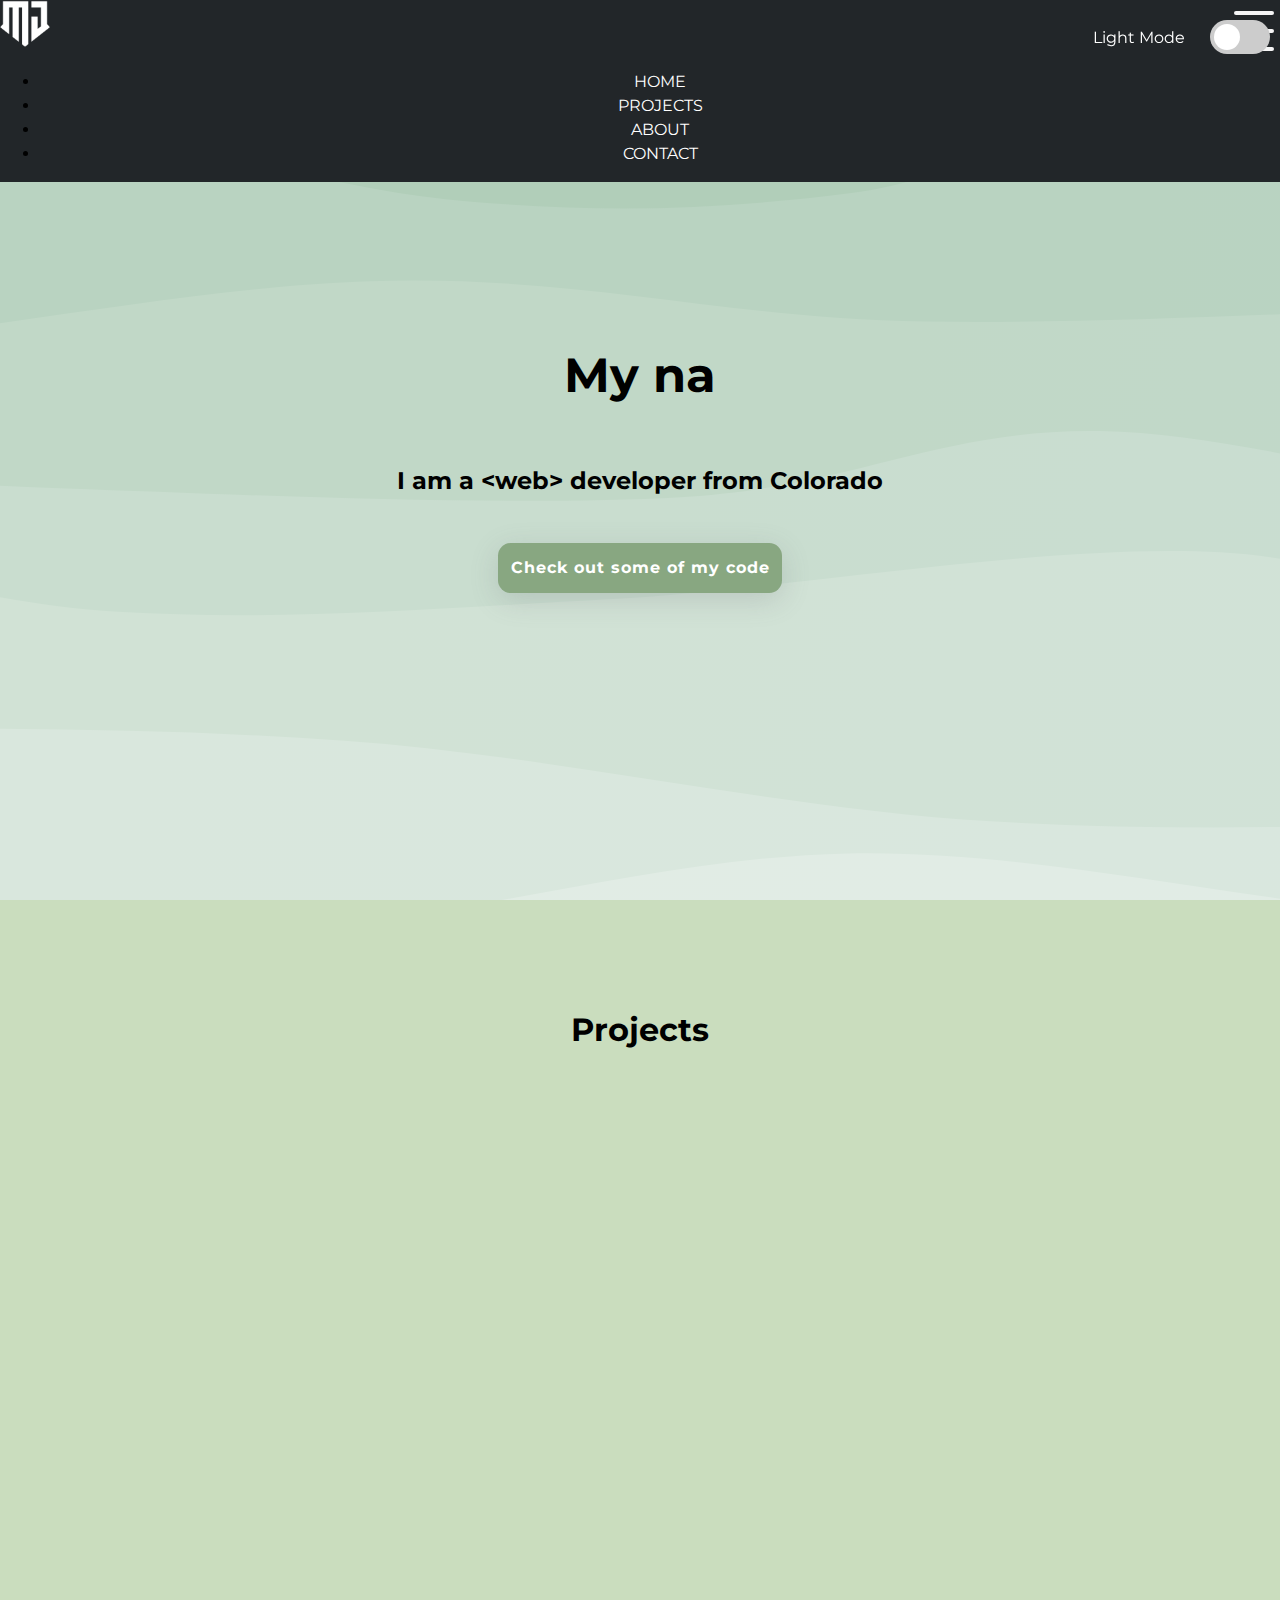
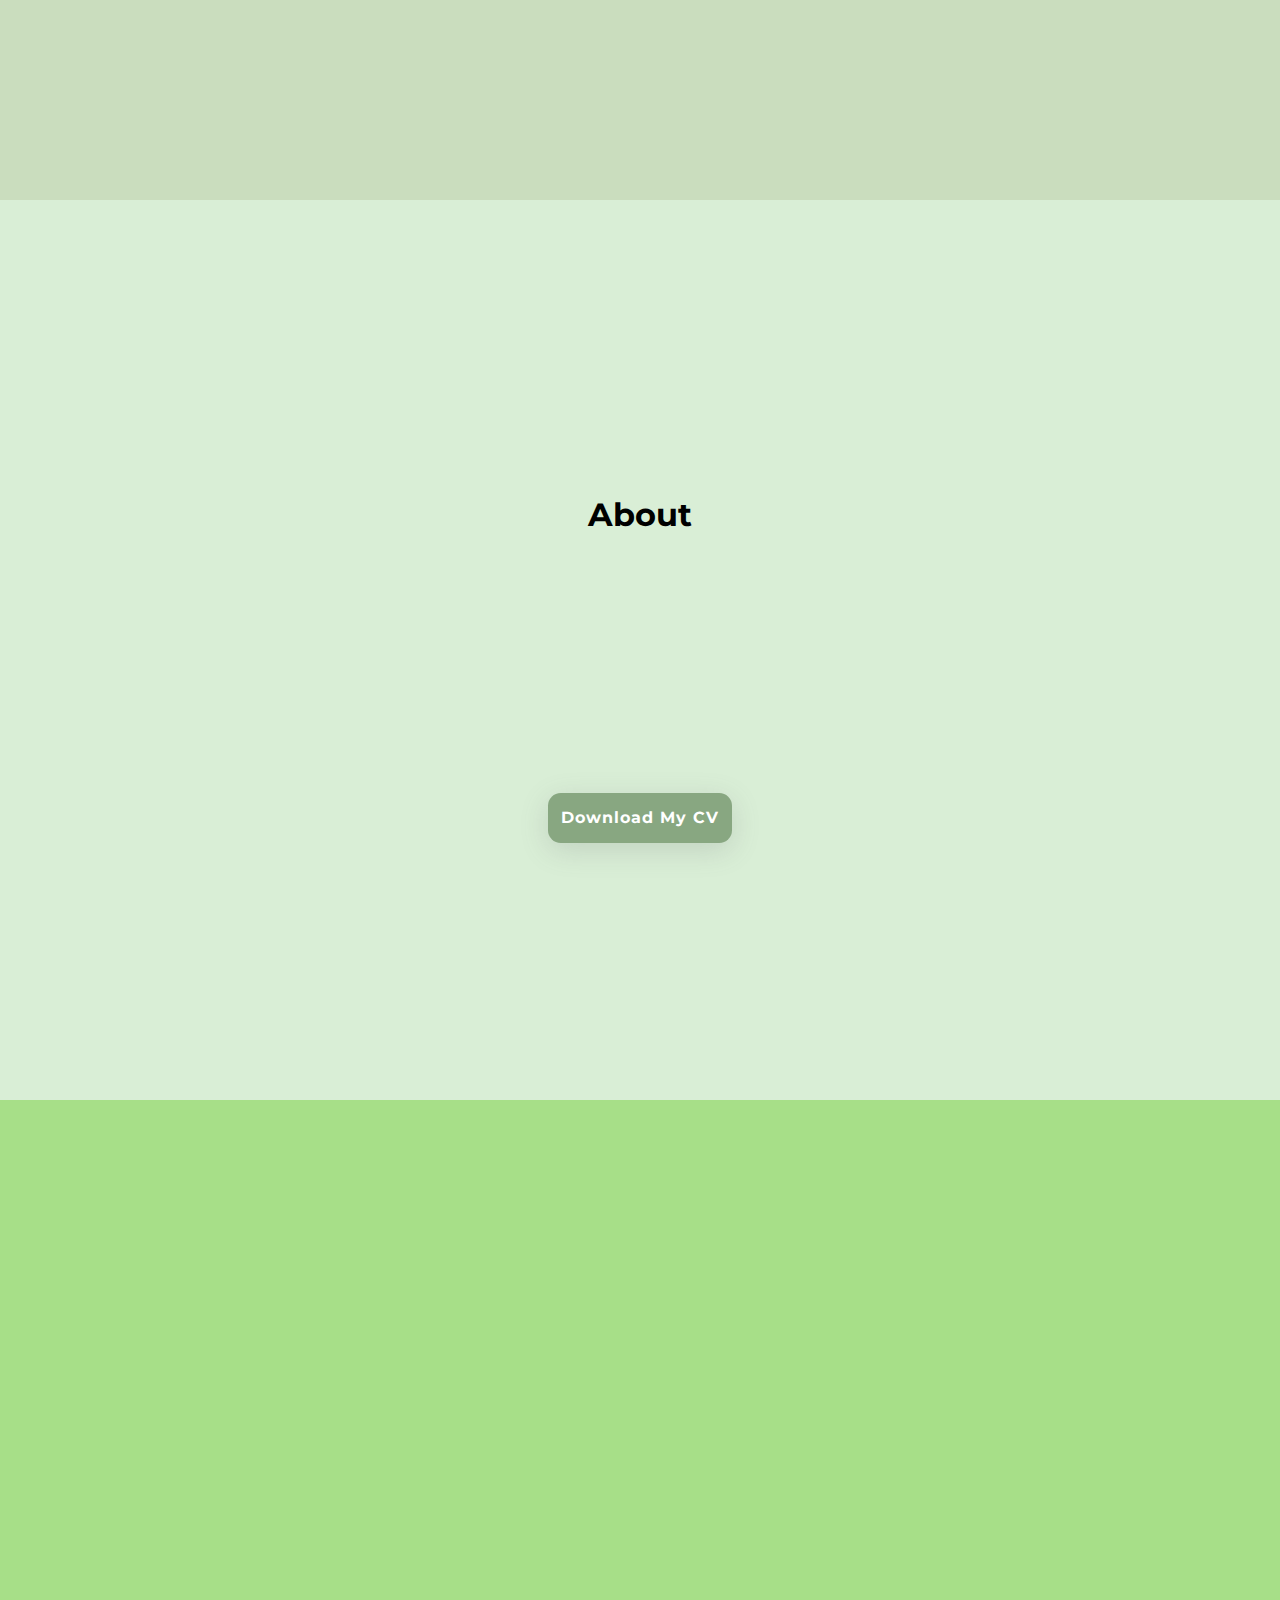
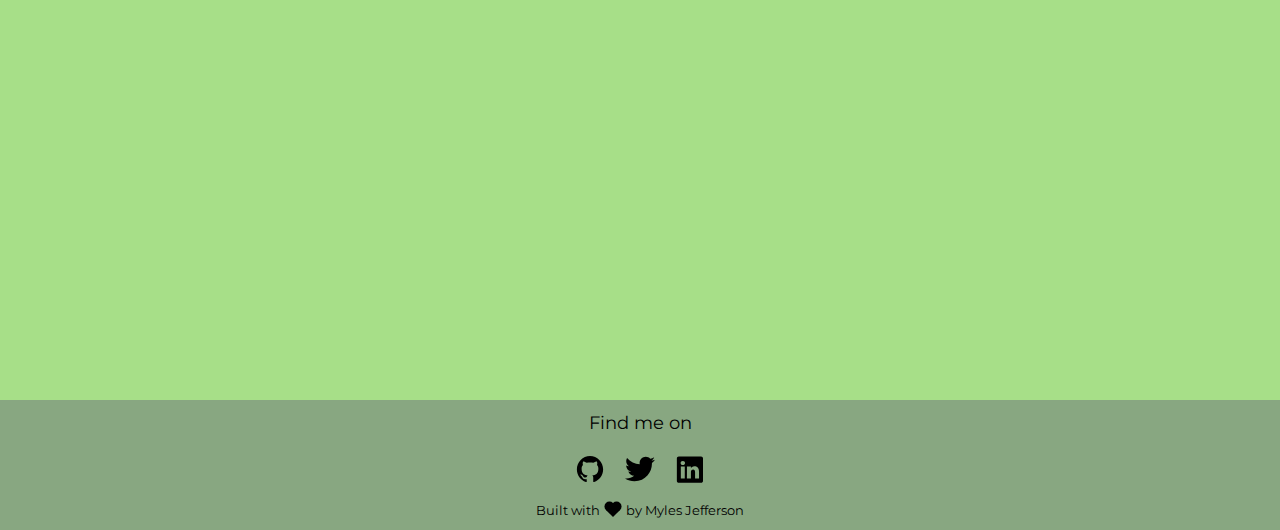
<file: index.html>
<!DOCTYPE html>
<html lang="en">
	<head>
		<meta charset="UTF-8" />
		<meta http-equiv="X-UA-Compatible" content="IE=edge" />
		<meta name="viewport" content="width=device-width, initial-scale=1.0" />
		<link rel="shortcut icon" href="./img/favicon.ico" />
		<link href="https://unpkg.com/aos@2.3.1/dist/aos.css" rel="stylesheet" />
		<link
			href="https://cdn.jsdelivr.net/npm/bootstrap@5.1.2/dist/css/bootstrap.min.css"
			rel="stylesheet"
			integrity="sha384-uWxY/CJNBR+1zjPWmfnSnVxwRheevXITnMqoEIeG1LJrdI0GlVs/9cVSyPYXdcSF"
			crossorigin="anonymous"
		/>
		<link rel="stylesheet" href="./css/style.css" />
		<!-- <script defer src="./js/tota11y.min.js"></script> -->
		<script defer src="https://unpkg.com/aos@2.3.1/dist/aos.js"></script>
		<script
			defer
			src="https://cdnjs.cloudflare.com/ajax/libs/bootstrap/5.1.1/js/bootstrap.min.js"
			integrity="sha512-ewfXo9Gq53e1q1+WDTjaHAGZ8UvCWq0eXONhwDuIoaH8xz2r96uoAYaQCm1oQhnBfRXrvJztNXFsTloJfgbL5Q=="
			crossorigin="anonymous"
			referrerpolicy="no-referrer"
		></script>
		<script defer src="./js/script.js"></script>
		<title>Myles Jefferson</title>
	</head>
	<body>
		<header class="page-header" id="page-header">
			<nav class="navbar navbar-expand-lg">
				<div class="container-fluid">
					<img
						class="navbar-brand"
						src="./img/MJ-Logo-Design-01-White-BG.png"
						alt="Personal logo"
					/>

					<div class="theme-switch-wrapper">
						<span id="toggle-icon">
							<span class="toggle-text" id="toggle-text">Light Mode</span>
						</span>
						<label class="theme-switch">
							<input type="checkbox" />
							<div class="slider round"></div>
						</label>
					</div>

					<button
						class="navbar-toggler"
						type="button"
						data-bs-toggle="collapse"
						data-bs-target="#navbarSupportedContent"
						aria-controls="navbarSupportedContent"
						aria-expanded="false"
						aria-label="Toggle navigation"
					>
						<div id="nav-icon">
							<span></span>
							<span></span>
							<span></span>
							<span></span>
							<span></span>
							<span></span>
						</div>
					</button>
					<div class="collapse navbar-collapse" id="navbarSupportedContent">
						<ul class="navbar-nav me-auto mb-2 mb-lg-0" id="navbar-nav">
							<li class="nav-item">
								<a class="nav-link active" aria-current="page" href="#home"
									>Home</a
								>
							</li>
							<li class="nav-item">
								<a class="nav-link" href="#projects">Projects</a>
							</li>
							<li class="nav-item">
								<a class="nav-link" href="#about">About</a>
							</li>
							<li class="nav-item">
								<a class="nav-link" href="#contact">Contact</a>
							</li>
						</ul>
					</div>
				</div>
			</nav>
		</header>

		<section id="home">
			<h1 id="profile-h1"></h1>
			<h2>
				I am a <span class="web-text">&lt;web&gt;</span> developer from Colorado
			</h2>
			<br />
			<a href="https://github.com/Myles-the-Coder" target="_blank" class="btn"
				>Check out some of my code</a
			>
			
		</section>

		<section id="projects">
			<h1 class="title">Projects</h1>
			<div class="project-list" data-aos="fade-up">
				<div class="project active">
					<img
						src="./img/FilmFever_logo.png"
						alt="FilmFever Logo"
						class="project-logo"
					/>
					<h1>FilmFever</h1>
					<p>
						A client-side React app with a RESTful Node.js API built from
						scratch
					</p>
          <div class="details">
            <img
              src="./img/FilmFever_Capture.png"
              alt="FilmFever screenshot"
              class="project-capture"
            />
            <div class="project-links">
              <a
                href="https://github.com/Myles-the-Coder/FilmFever-client.git"
                target="_blank"
                >View code on GitHub</a
              >
              <a href="https://filmfever.netlify.app/" target="_blank">View Live</a>
            </div>
          </div>
          	<br>
          <h5>React | Redux | SCSS | React-Bootstrap | MongoDB | Node.js | Express.js </h5>

				</div>
				<div class="project">
					<img
						src="./img/Gatherr_logo.png"
						alt="Gatherr Logo"
						class="project-logo"
					/>
					<h1>Gatherr</h1>
					<p>
						A serverless, progressive web app fetching Google Calendar API data
					</p>
          <div class="details">
            <img
              src="./img/Gatherr_Capture.png"
              alt="Gatherr screenshot"
              class="project-capture"
            />
            <div class="project-links">
              <a
                href="https://github.com/Myles-the-Coder/Gatherr.git"
                target="_blank"
                >View code on GitHub</a
              >
              <a href="https://myles-the-coder.github.io/Gatherr/" target="_blank"
                >View Live</a
              >
            </div>
          </div>
          <br>
          <h5>React | Serverless | AWS | Data Visualization | Test-Driven (Just, Cucumber, Puppeteer) | Google OAuth</h5>
				</div>
				<!-- <div class="project" data-aos="fade-up" data-aos-duration="700"></div> -->
				<div class="project">
					<img
						src="./img/Pokedex_logo.png"
						alt="Pokedex Logo"
						class="project-logo"
					/>
					<h1>Pokédex</h1>
					<p>A Javascript app that fetches data from an external Pokémon API</p>
          <div class="details">
            <img
            src="./img/Pokedex_capture.png"
            alt="Pokedex screenshot"
            class="project-capture"
            />
            <div class="project-links">
              <a
              href="https://github.com/Myles-the-Coder/Pokedex-v2.git"
              target="_blank"
              >View code on GitHub</a
              >
              <a
              href="https://myles-the-coder.github.io/Pokedex-v2/"
              target="_blank"
              >View Live</a
              >
            </div>
          </div>
          <br>
          <h5>HTML | CSS | JavaScript | Bootstrap | AJAX | External API </h5>
				</div>
			</div>
		</section>

		<section id="about">
			<div class="about-desc">
				<h1 class="title">About</h1>
				<!-- <img
					class="profile-img"
					src="./img/p2rofile-pic.png"
					alt="Profile Picture"
					data-aos="fade-right"
					data-aos-duration="1000"
				/> -->
				<p data-aos="fade-left" data-aos-duration="1100">
					I am a web developer with a proclivity for Front-End Development. I
					have experience working with HTML, CSS, Bootstrap, JavaScript, and
					React.js. Additionally, I have a solid understanding Git version
					control, Node.js, and implementing API calls. While most of my
					experience resides on the front end, I plan to expand my skill set
					with more Back-End focused frameworks and applications like
					Express.js, MongoDB, and PostgresSQL.
				</p>
				<p data-aos="fade-left" data-aos-duration="1200">
					I consider myself to be a 'forever student', one who is always eager
					to build upon my existing experience and stay in tune with the
					ever-changing world of web development. Ultimately, I want to bring my
					skills to an energetic, passionate, and forward-thinking company where
					I can grow into a Full Stack Developer.
				</p>
			</div>
			<a href="#" class="btn">Download My CV</a>
		</section>

		<section id="contact">
			<h1 data-aos="fade-down" data-aos-duration="1000">Say Hello</h1>
			<form
				id="contact-form"
				data-aos="fade-up"
				data-aos-duration="1200"
				action="https://formspree.io/f/mleakqgy"
				method="post"
			>
				<label for="name" class="standard-label">Name</label>
				<br />
				<input
					type="text"
					id="name"
					name="name"
					placeholder="Enter name..."
					required
				/>
				<br />
				<label for="email" class="standard-label">Email</label>
				<br />
				<input
					type="email"
					name="email"
					id="email"
					placeholder="Enter email..."
					required
				/>
				<br />
				<label for="message" class="standard-label">Message</label>
				<br />
				<textarea
					name="message"
					id="message"
					cols="30"
					rows="10"
					required
				></textarea>
				<br />
				<button class="btn" type="submit">Send Message</button>
			</form>
			<p id="my-form-status"></p>
		</section>

		<footer>
			<p>Find me on</p>
			<div class="social-links">
				<a href="https://github.com/Myles-the-Coder" target="_blank">
					<img
						src="./img/Github_Logo.svg"
						alt="GitHub Logo"
						height="30"
						title="GitHub"
					/>
				</a>
				<a href="https://twitter.com/MAaronJ99" target="_blank"
					><img
						src="./img/Twitter_Logo.svg"
						alt="Twitter Logo"
						height="30"
						title="Twitter"
				/></a>
				<a href="https://www.linkedin.com/in/myles-j-640ba6202/" target="_blank"
					><img
						src="./img/LinkedIn_Logo.svg"
						alt="LinkedIn Logo"
						height="30"
						title="LinkedIn"
				/></a>
			</div>
			<small
				>Built with
				<div class="heart"></div>
				by Myles Jefferson</small
			>
		</footer>
	</body>
</html>
</file>
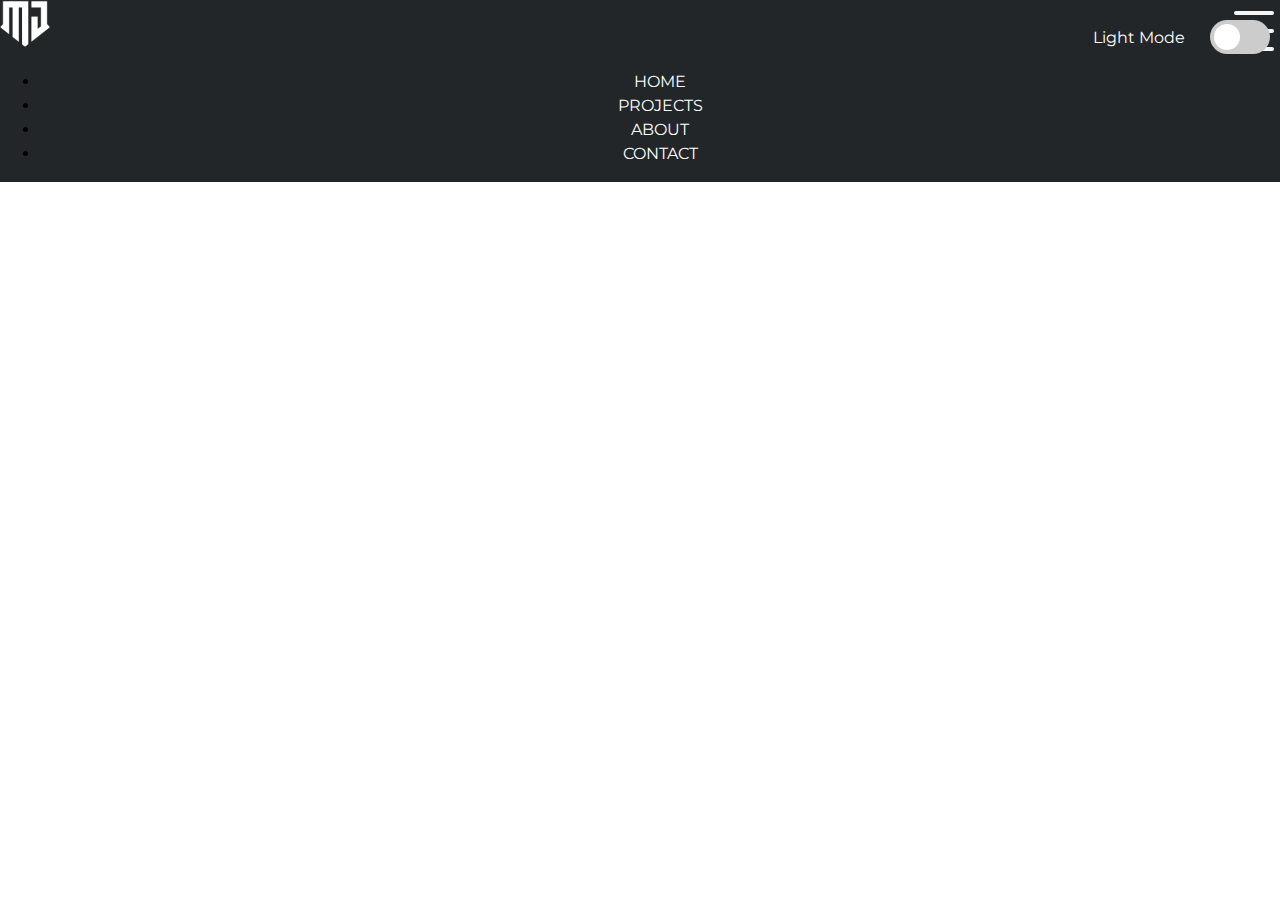
<file: Gatherr.html>
<!DOCTYPE html>
<html lang="en">
	<head>
		<meta charset="UTF-8" />
		<meta http-equiv="X-UA-Compatible" content="IE=edge" />
		<meta name="viewport" content="width=device-width, initial-scale=1.0" />
		<link rel="shortcut icon" href="./img/favicon.ico" />
    <link
    href="https://cdn.jsdelivr.net/npm/bootstrap@5.1.2/dist/css/bootstrap.min.css"
    rel="stylesheet"
    integrity="sha384-uWxY/CJNBR+1zjPWmfnSnVxwRheevXITnMqoEIeG1LJrdI0GlVs/9cVSyPYXdcSF"
    crossorigin="anonymous"
  />
  <link rel="stylesheet" href="./css/style.css" />
  <script
  defer
  src="https://cdnjs.cloudflare.com/ajax/libs/bootstrap/5.1.1/js/bootstrap.min.js"
  integrity="sha512-ewfXo9Gq53e1q1+WDTjaHAGZ8UvCWq0eXONhwDuIoaH8xz2r96uoAYaQCm1oQhnBfRXrvJztNXFsTloJfgbL5Q=="
  crossorigin="anonymous"
  referrerpolicy="no-referrer"
></script>
<script defer src="./js/script.js"></script>
		<title>Gatherr</title>
	</head>
	<body>
    <header class="page-header" id="page-header">
			<nav class="navbar navbar-expand-lg">
				<div class="container-fluid">
					<img
						class="navbar-brand"
						src="./img/MJ-Logo-Design-01-White-BG.png"
						alt="Personal logo"
					/>

					<div class="theme-switch-wrapper">
						<span id="toggle-icon">
							<span class="toggle-text" id="toggle-text">Light Mode</span>
						</span>
						<label class="theme-switch">
							<input type="checkbox" />
							<div class="slider round"></div>
						</label>
					</div>

					<button
						class="navbar-toggler"
						type="button"
						data-bs-toggle="collapse"
						data-bs-target="#navbarSupportedContent"
						aria-controls="navbarSupportedContent"
						aria-expanded="false"
						aria-label="Toggle navigation"
					>
						<div id="nav-icon">
							<span></span>
							<span></span>
							<span></span>
							<span></span>
							<span></span>
							<span></span>
						</div>
					</button>
					<div class="collapse navbar-collapse" id="navbarSupportedContent">
						<ul class="navbar-nav me-auto mb-2 mb-lg-0" id="navbar-nav">
							<li class="nav-item">
								<a class="nav-link active" aria-current="page" href="#home"
									>Home</a
								>
							</li>
							<li class="nav-item">
								<a class="nav-link" href="#projects">Projects</a>
							</li>
							<li class="nav-item">
								<a class="nav-link" href="#about">About</a>
							</li>
							<li class="nav-item">
								<a class="nav-link" href="#contact">Contact</a>
							</li>
						</ul>
					</div>
				</div>
			</nav>
		</header>
      <footer>
        <p>Find me on</p>
        <div class="social-links">
          <img src="./img/Github_Logo.svg" alt="GitHub Logo" height="30" title="GitHub"/>
          <img src="./img/Twitter_Logo.svg" alt="Twitter Logo" height="30" title="Twitter"/>
          <img src="./img/LinkedIn_Logo.svg" alt="LinkedIn Logo" height="30" title="LinkedIn"/>
        </div>
      </footer>
	</body>
</html>
</file>
<file: css/style.css>
@import url('https://fonts.googleapis.com/css2?family=Montserrat&display=swap');

:root {
	--primary-color: #99bfaa;
	--secondary-color: #88a781;
	--primary-gray: #474b4f;
	--section-2-bg: #caddbe;
	--section-3-bg: #d9eed6;
	--section-4-bg: #a7df88;
	--text-color: #000;
	--box-shadow: rgba(100, 100, 111, 0.2) 0px 7px 29px 0px;
	--border-radius: 0.8rem;
	--padding: 0.8rem;
}

[data-theme='dark'] {
	--primary-color: #525b56;
	--secondary-color: #585858;
	--section-2-bg: #222629;
	--section-3-bg: #363738;
	--section-4-bg: #484f54;
	--text-color: whitesmoke;
}

* {
	box-sizing: border-box;
	scroll-behavior: smooth;
}

/* Scrollbar */
/* width */
::-webkit-scrollbar {
	width: 10px;
}

/* Track */
::-webkit-scrollbar-track {
	background: var(--primary-gray);
}

/* Handle */
::-webkit-scrollbar-thumb {
	background: #888;
	border-radius: var(--border-radius);
}

/* Handle on hover */
::-webkit-scrollbar-thumb:hover {
	background: var(--text-color);
}

/* Body Styling and Font */
body {
	font-family: 'Montserrat', sans-serif;
	line-height: 1.5;
	margin: 0;
	overflow-x: hidden;
}

h1 {
	color: var(--text-color);
	font-size: 2rem;
	font-weight: 700;
}

h2 {
	font-size: 1.5rem;
	font-weight: 700;
	color: var(--text-color);
}

p {
	font-size: 1.1rem;
	color: var(--text-color);
}

a {
	text-decoration: none;
}

section {
	min-height: 100vh;
}

section:nth-of-type(2) {
	background-color: var(--section-2-bg);
}

section:nth-of-type(3) {
	background-color: var(--section-3-bg);
}

section:nth-of-type(4) {
	background-color: var(--section-4-bg);
}

section:first-of-type {
	background-image: url(../img/wickedbackground.svg);
	background-position: center center;
	background-repeat: no-repeat;
	background-size: cover;
}

footer {
	background-color: var(--secondary-color);
	padding-bottom: 10px;
}

footer p {
	margin-top: 10px;
}

.navbar-brand {
	width: 50px;
}

.nav-link {
	color: #fff;
	padding: var(--padding);
	margin: 0 10px;
	text-decoration: none;
	text-transform: uppercase;
	transition: all 0.3s ease;
	letter-spacing: 0;
}

.nav-link:hover,
.nav-link:active {
	letter-spacing: 5px;
	color: #fff;
	border-bottom: 2px solid #fff;
	border-top: 2px solid #fff;
}

.navbar-nav {
	text-align: center;
}

.navbar-toggler {
	display: flex;
	align-items: center;
	justify-content: center;
	background-color: transparent;
	position: absolute;
	top: 10px;
	right: 0;
	border: none;
}

/* Hamburger Icon Animation */
.navbar-toggler:focus {
	outline: none;
	box-shadow: none;
}

#nav-icon {
	width: 40px;
	height: 40px;
	position: relative;
	-webkit-transform: rotate(0deg);
	-moz-transform: rotate(0deg);
	-o-transform: rotate(0deg);
	transform: rotate(0deg);
	-webkit-transition: 0.5s ease-in-out;
	-moz-transition: 0.5s ease-in-out;
	-o-transition: 0.5s ease-in-out;
	transition: 0.5s ease-in-out;
	cursor: pointer;
}

#nav-icon span {
	display: block;
	position: absolute;
	height: 4px;
	width: 50%;
	background: whitesmoke;
	opacity: 1;
	-webkit-transform: rotate(0deg);
	-moz-transform: rotate(0deg);
	-o-transform: rotate(0deg);
	transform: rotate(0deg);
	-webkit-transition: 0.25s ease-in-out;
	-moz-transition: 0.25s ease-in-out;
	-o-transition: 0.25s ease-in-out;
	transition: 0.25s ease-in-out;
}

#nav-icon span:nth-child(even) {
	left: 50%;
	border-radius: 0 9px 9px 0;
}

#nav-icon span:nth-child(odd) {
	left: 0px;
	border-radius: 9px 0 0 9px;
}

#nav-icon span:nth-child(1),
#nav-icon span:nth-child(2) {
	top: 0px;
}

#nav-icon span:nth-child(3),
#nav-icon span:nth-child(4) {
	top: 18px;
}

#nav-icon span:nth-child(5),
#nav-icon span:nth-child(6) {
	top: 36px;
}

#nav-icon.open span:nth-child(1),
#nav-icon.open span:nth-child(6) {
	-webkit-transform: rotate(45deg);
	-moz-transform: rotate(45deg);
	-o-transform: rotate(45deg);
	transform: rotate(45deg);
}

#nav-icon.open span:nth-child(2),
#nav-icon.open span:nth-child(5) {
	-webkit-transform: rotate(-45deg);
	-moz-transform: rotate(-45deg);
	-o-transform: rotate(-45deg);
	transform: rotate(-45deg);
}

#nav-icon.open * {
	background: red;
}

#nav-icon.open span:nth-child(1) {
	left: 5px;
	top: 15px;
}

#nav-icon.open span:nth-child(2) {
	left: calc(50% - 5px);
	top: 15px;
}

#nav-icon.open span:nth-child(3) {
	left: -50%;
	opacity: 0;
}

#nav-icon.open span:nth-child(4) {
	left: 100%;
	opacity: 0;
}

#nav-icon.open span:nth-child(5) {
	left: 5px;
	top: 27px;
}

#nav-icon.open span:nth-child(6) {
	left: calc(50% - 5px);
	top: 27px;
}
/* //////////////////////////////////////////////////// */
.page-header {
	position: fixed;
	width: 100%;
	z-index: 100;
	background-color: #222629;
	color: var(--text-color);
	transition: all 1s ease;
}

.intersected {
	background-color: whitesmoke;
	color: #000;
	opacity: 0.8;
}

.page-header.intersected .nav-link {
	color: #000;
}

.page-header.intersected .nav-link:hover {
	color: #fff;
	background: #000;
}

.page-header.intersected #nav-icon span {
	background-color: #000;
}

/* ////////////////////////////////////////////////////////////////// */
/* Home */
#home,
#about,
#contact,
#projects,
footer {
	display: flex;
	flex-direction: column;
	align-items: center;
	justify-content: center;
	position: relative;
}

#profile-h1 {
	text-align: center;
	font-size: 3rem;
}

.profile span {
	background: #000;
	color: var(--primary-color);
	padding: 2px;
}

section.btn {
	color: #fff;
}

.title {
	text-align: center;
	color: var(--text-color);
}

/* /////////////////////////////////////////////////////////////////////// */

/* About */
.about-desc {
	padding: var(--padding);
	text-align: center;
}

.profile-img {
	width: 150px;
}

/* ///////////////////////////////////////////////////////////////////// */
/* Projects */
.project-list {
	display: flex;
	width: 90vw;
}

.project-list .project {
	display: flex;
	flex-direction: column;
	align-items: center;
	justify-content: center;
	background: var(--secondary-color);
	text-align: center;
	color: #fff;
	padding: 40px;
	margin: 5px;
	height: 70vh;
	flex: 0.5;
	position: relative;
	transition: all 1.2s ease;
}

.project h1,
.project p {
	color: whitesmoke;
}

.project * {
  transition: all 1s ease-in
}

.project *:not(.project-logo) {
	display: none;
	opacity: 0;
	transition: opacity 0.5s ease;
}

.project-logo {
	width: 100px;
}

.project-capture {
	max-width: 70%;
  min-width: 400px;
}

.project-list .project.active {
	flex: 5;
}

.project.active * {
	display: block;
	opacity: 1;
}

.project.active .project-logo {
	display: none;
}

.project .details {
  display: flex;
  align-items: center;
  justify-content: center;
  text-align: center;
}

.project-links {
  padding: 10px;
  margin: auto;
}

.project a {
	color: whitesmoke;
	margin-top: 20px;
  text-transform: uppercase;
}

.project a:hover {
  text-decoration: underline;
  transform: scale(1.1);
  transition: all 0.3s ease;
}

/* ///////////////////////////////////////////////////////////////////// */
/* Contact */
#contact {
	flex-direction: column;
}

#contact h1 {
	margin-top: 20px;
}

.title-container {
	margin-top: 10px;
}

form {
	display: flex;
	flex-direction: column;
	text-align: center;
	background-color: #222629;
	min-width: 500px;
	height: 500px;
	padding: 1rem;
	margin-bottom: 1.5rem;
	border-radius: var(--border-radius);
	box-shadow: var(--box-shadow);
}

label {
	color: #fff;
}

input {
	font-family: inherit;
	border: none;
	padding: 5px;
}

textarea {
	font-size: 0.9rem;
	font-family: inherit;
	border: none;
	resize: vertical;
}

#my-form-status {
	font-size: 1.5rem;
	margin-bottom: 10px;
}

#my-form-status.success {
	color: var(--primary-color);
	animation: status 4s ease forwards;
}

#my-form-status.error {
	color: #cc0000;
	animation: status 4s ease forwards;
}

@keyframes status {
	0% {
		opacity: 1;
		pointer-events: all;
	}

	90% {
		opacity: 1;
		pointer-events: all;
	}

	100% {
		opacity: 0;
		pointer-events: none;
	}
}

input:focus,
textarea:focus {
	box-shadow: none;
	border: none;
	outline: none;
}

form .btn,
section .btn,
.btn a {
	color: #fff;
}

.btn,
.btn a {
	background-color: var(--secondary-color);
	font-size: 16px;
	cursor: pointer;
	padding: var(--padding);
	border-radius: var(--border-radius);
	box-shadow: var(--box-shadow);
	font-weight: bold;
	font-family: inherit;
	letter-spacing: 1px;
	transition: transform 0.1s ease;
}

.btn:hover {
	filter: brightness(110%);
}

.btn:hover,
.btn:focus {
	box-shadow: none;
	outline: none;
	color: #fff;
}

.btn:focus {
	transform: scale(0.98);
}

/* Footer */

.social-links {
	display: flex;
	margin-bottom: 10px;
}

.social-links img {
	transition: transform 0.2s ease;
}

.social-links img:hover {
	transform: scale(1.4);
	opacity: 0.5;
}

.social-links img {
	margin: 0 10px;
	cursor: pointer;
}

small {
	font-size: 0.8rem;
	color: var(--text-color);
}

.heart {
	display: inline-block;
	background-color: var(--text-color);
	width: 10px;
	height: 10px;
	margin: 0 5px;
	position: relative;
	transform: rotate(45deg);
	animation: heartbeat 1.2s infinite;
}

.heart::before,
.heart::after {
	position: absolute;
	content: '';
	width: 10px;
	height: 10px;
	background-color: var(--text-color);
	border-radius: 50%;
}

.heart::before {
	left: -5px;
}

.heart::after {
	top: -5px;
}

@keyframes heartbeat {
	0% {
		transform: rotate(45deg) scale(0.8);
	}
	5% {
		transform: rotate(45deg) scale(0.9);
	}
	10% {
		transform: rotate(45deg) scale(0.8);
	}
	15% {
		transform: rotate(45deg) scale(1);
	}
	50% {
		transform: rotate(45deg) scale(0.8);
	}
	100% {
		transform: rotate(45deg) scale(0.8);
	}
}

/* Dark Mode Toggle */
.theme-switch-wrapper {
	display: flex;
	align-items: center;
	justify-content: center;
	z-index: 100;
	position: fixed;
	right: 70px;
	top: 20px;
}

.theme-switch-wrapper span {
	margin-right: 10px;
	font-size: 1rem;
	background: none;
	transform: translateY(5px);
}

.toggle-text {
	position: relative;
	top: -4px;
	right: 5px;
	color: #fff;
}

.theme-switch {
	display: inline-block;
	height: 34px;
	position: relative;
	width: 60px;
}

.theme-switch input {
	display: none;
}

.slider {
	background: #ccc;
	bottom: 0;
	cursor: pointer;
	left: 0;
	position: absolute;
	right: 0;
	top: 0;
	transition: 0.4s;
}

.slider::before {
	background: #fff;
	bottom: 4px;
	content: '';
	height: 26px;
	left: 4px;
	position: absolute;
	transition: 0.4s;
	width: 26px;
}

.intersected input:checked + .slider {
	background: #000;
}

input:checked + .slider {
	background: rgb(89, 89, 102);
}

input:checked + .slider::before {
	transform: translateX(26px);
}

.slider.round {
	border-radius: 34px;
}

.slider.round::before {
	border-radius: 50%;
}

.fas {
	font-size: 30px;
	margin-right: 5px;
}

/* //////////////////////////////////////////////////////////// */

/* Media Queries */
@media screen and (max-width: 500px) {
	form {
		min-width: 90%;
	}

	.contact-info {
		font-size: 1.2rem;
	}

	#about .btn {
		margin-bottom: 10px;
	}

	.project-capture {
		width: 80%;
	}
}

@media screen and (max-width: 700px) {
  .details {
    flex-direction: column;
  }
}

@media screen and (max-width: 1000px) {
	.project-list {
		flex-direction: column;
	}
}

@media screen and (max-width: 2000px) and (min-width: 1000px) {
	.theme-switch-wrapper {
		right: 10px;
	}
}
</file>
